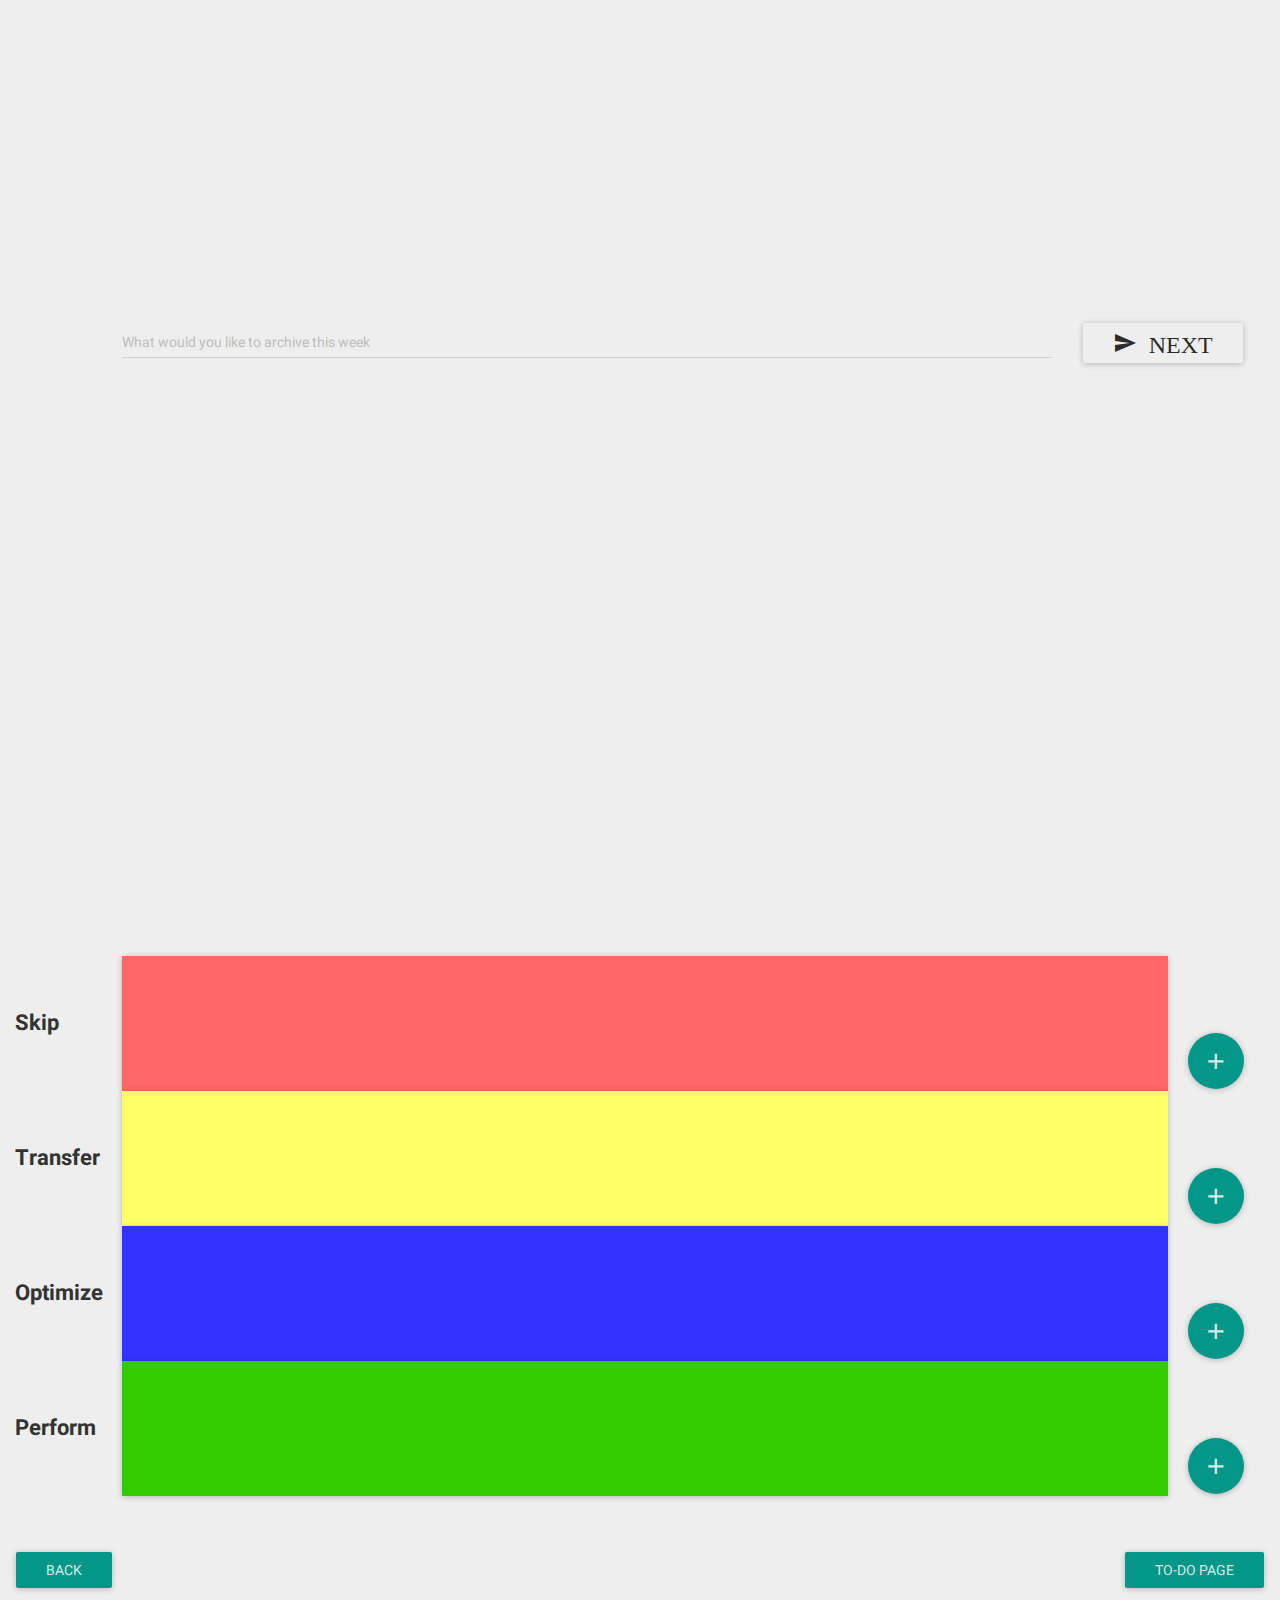
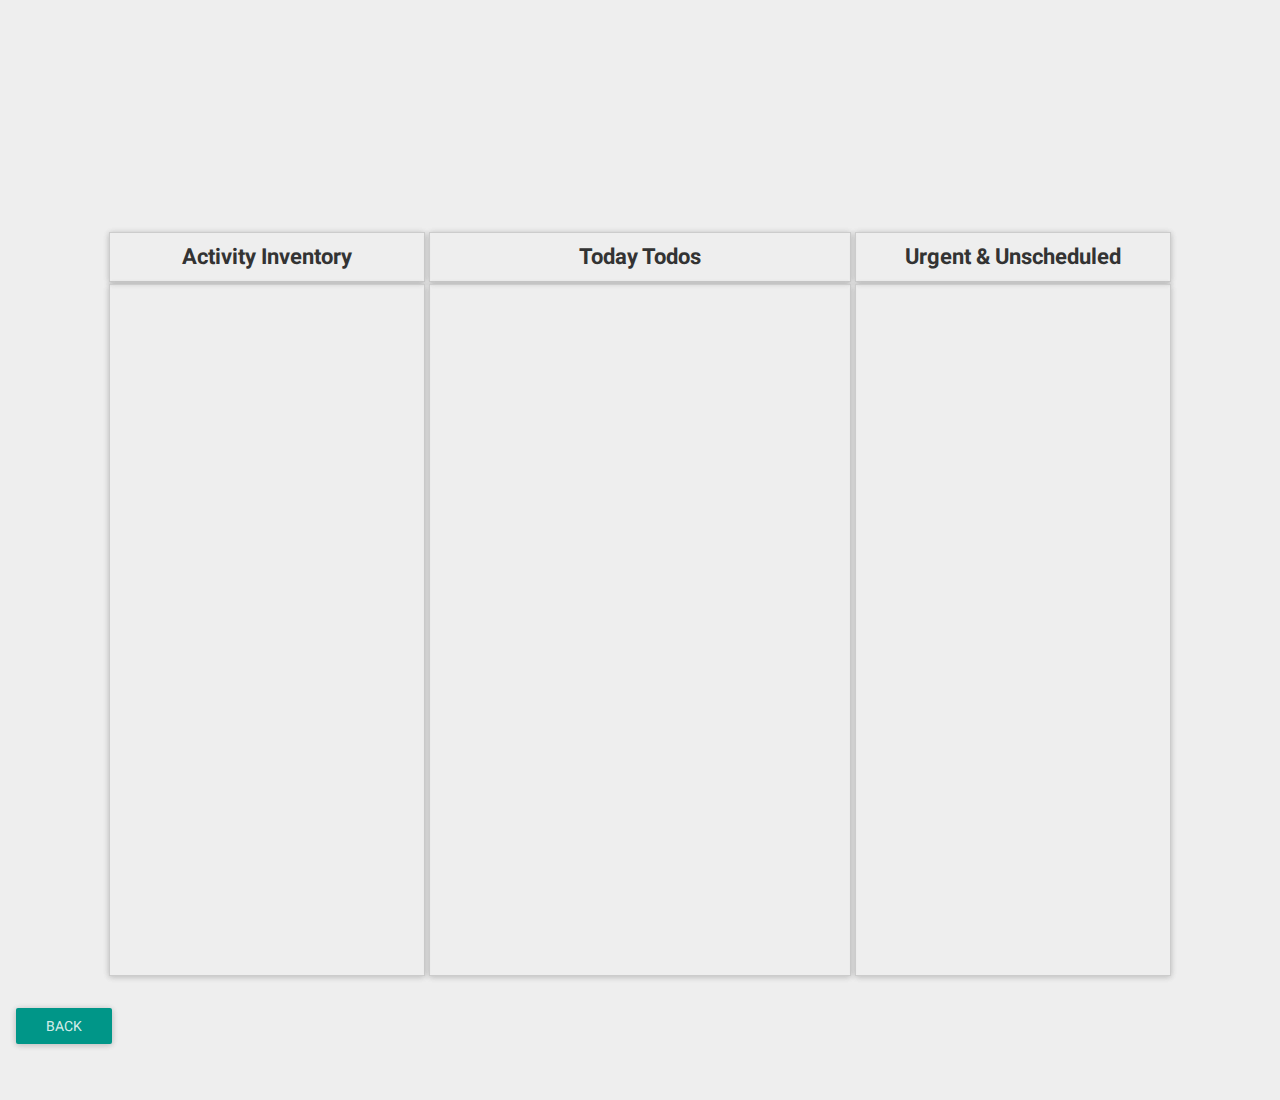
<file: index.html>
<!DOCTYPE html>
<html ng-app="AgilePomodoroApp" ng-csp="">
	<head>
		<meta charset="utf-8" />
		<title>Activity Inventory</title>
		
		<!-- Mobile support -->
  		<meta name="viewport" content="width=device-width, initial-scale=1">
		
		<!--bootstrap libs-->
		<link rel="stylesheet" href="css/bootstrap.min.css" />
		<link rel="stylesheet" href="css/roboto.min.css" />
		<link rel="stylesheet" href="css/material-fullpalette.min.css" />
		<link rel="stylesheet" href="css/ripples.min.css" />
		<link rel="stylesheet" href="css/jquery.dropdown.css" />
		<link rel="stylesheet" href="css/main.css" />
		<base target="_blank"/>
	</head>
	<body>
		<div class="main-content full-height">
			<!--<nav class="navbar navbar-default navbar-fixed-top">
				<div class="navbar-header">
					<button type="button" class="navbar-toggle"
					style="display:block;margin-top:10px;">
						<span class="icon-bar" style="width:32px;"></span>
						<span class="icon-bar" style="width:32px;"></span>
						<span class="icon-bar" style="width:32px;"></span>
					</button>
				</div>
				<div class="collapse navbar-collapse" id="bs-example-navbar-collapse-1">
					<ul class="nav navbar-nav navbar-text navbar-right" style="margin-right:16px;font-style:italic;">
						<li><p>All tasks were saved</p></li>
					</ul>
				</div>
			</nav>-->
			<div id="week-goal" class="container-fluid full-height"
			  ng-controller="WeekGoalController"
			  ng-init="init()"
			  ng-class="{'hidden' : !isCurrentPage(), '': isCurrentPage()}">
				<div class="row" style="margin-top:25%;">
					<div class="col-md-1"></div>
					<div class="col-md-9" style="padding-top:12px;">
						<input class="form-control empty" 
							ng-model="weekGoal" 
							ng-class="{'ng-invalid': (weekGoal == ''), '':(weekGoal != '')}"
							placeholder="What would you like to archive this week"
							type="text">
					</div>
					<div class="col-md-2">
						<button class="btn btn-sub btn-raised mdi-content-send"
						  data-ng-click="go()">
							<span> Next </span>
						</button>
					</div>
				</div>
			</div>
			
			<div id="activity-inventory" class="container-fluid full-height"
				ng-controller="InventoryController"
				ng-class="{'hidden' : !isCurrentPage(), '': isCurrentPage()}"
				style="padding-top:56px;">
				<div class="row">
					<div class="col-md-1" style="margin-top:4%;">
						<div class="big-bold-text">Skip</div>
					</div>
					<div class="col-md-10" style="padding-right:5px;">
						<div class="shadow-z-1 matrix-box-half padding bg-skip-color">
							<div class="container-fluid full-height">
								<div class="row">
									<task ng-repeat="taskInfo in skipTasks" task="taskInfo"></task>
								</div>
							</div>
						</div>
					</div>
					<div class="col-md-1 matrix-box-half">
						<button class="btn btn-primary btn-fab btn-raised mdi-content-add"
						  style="margin-top:100%;"
						  data-ng-click="openTaskPopup(1)">
						</button>
					</div>
				</div>
				<div modal="showModal" close="closeTaskPopup()" class="modal" style="display:none;">
					<div class="modal-dialog">
						<div class="modal-content">
							<div class="modal-header">
								<h4>Add new task</h4>
							</div>
							<div class="modal-body" ng-model="selectedTaskTypeVal">
								<div class="container-fluid">
									<div class="row">
										<div class="col-md-2" style="margin-top:8px;"><p>Description</p></div>
										<div class="col-md-10">
											<input type="text" class="form-control empty full-width" 
											ng-model="taskDescription"/>
										</div>
									</div>
									<div class="row">
										<div class="col-md-2" style="margin-top:8px;"><p>Pomodoros</p></div>
										<div class="col-md-10">
											<input type="text" class="form-control empty thirsty" ng-pattern="/^\d+$/" 
											ng-model="numberOfPomodoros"/>
										</div>
									</div>
								</div>
							</div>
							<div class="modal-footer">
								<button class="btn btn-primary" data-ng-click="addTask()">OK</button>
								<button class="btn" data-ng-click="closeTaskPopup()" style="margin-top:0;">Cancel</button>
							</div>	
						</div>
					</div>
				</div>
				<div class="row">
					<div class="col-md-1" style="margin-top:4%;">
						<div class="big-bold-text">Transfer</div>
					</div>
					<div class="col-md-10" style="padding-right:5px;">
						<div class="shadow-z-1 matrix-box-half padding bg-transfer-color">
							<div class="container-fluid full-height">
								<div class="row">
									<task ng-repeat="taskInfo in transferTasks" task="taskInfo"></task>
								</div>
							</div>
						</div>
					</div>
					<div class="col-md-1">
						<button class="btn btn-primary btn-fab btn-raised  mdi-content-add"
						  style="margin-top:100%;"
						  data-ng-click="openTaskPopup(2)">
						</button>
					</div>
				</div>
				<div class="row">
					<div class="col-md-1" style="margin-top:4%;">
						<div class="big-bold-text">Optimize</div>
					</div>
					<div class="col-md-10" style="padding-right:5px;">
						<div class="shadow-z-1 matrix-box-half padding bg-optimize-color">
							<div class="container-fluid full-height">
								<div class="row">
									<task ng-repeat="taskInfo in optimizeTasks" task="taskInfo"></task>	
								</div>
							</div>
						</div>
					</div>
					<div class="col-md-1">
						<button class="btn btn-primary btn-fab btn-raised  mdi-content-add"
						  style="margin-top:100%;"
						  data-ng-click="openTaskPopup(3)">
						</button>
					</div>
				</div>
				<div class="row">
					<div class="col-md-1" style="margin-top:4%;">
						<div class="big-bold-text">Perform</div>
					</div>
					<div class="col-md-10" style="padding-right:5px;">
						<div class="shadow-z-1 matrix-box-half padding bg-perform-color">
							<div class="container-fluid full-height">
								<div class="row">
									<task ng-repeat="taskInfo in performTasks" task="taskInfo"></task>	
								</div>
							</div>
						</div>
					</div>
					<div class="col-md-1">
						<button class="btn btn-primary btn-fab btn-raised  mdi-content-add"
						  style="margin-top:100%;"
						  data-ng-click="openTaskPopup(4)">
						</button>
					</div>
				</div>
				<div class="row">
					<div class="col-md-2 pull-left no-gutter">
						<button class="btn btn-primary btn-raised btn-md pull-left"
						  data-ng-click="backToWeekGoal()"
						  style="margin-top:56px;margin-left:16px;">
							<span>Back</span>
						</button>
					</div>
					<div class="col-md-2 pull-right no-gutter">
						<button class="btn btn-primary btn-raised btn-md pull-right"
						  data-ng-click="goToToDoPage()"
						  style="margin-top:56px;margin-right:16px;">
							<span>To-do page</span>
						</button>
					</div>
				</div>
			</div>
			
			<div id="today-todos" class="container-fluid full-height"
				ng-controller="TaskController" ng-init="init()"
				ng-class="{'hidden' : !isCurrentPage(), '': isCurrentPage()}"
				style="padding-top:32px;">
				<div class="row">
					<div class="col-md-1"></div>
					<div class="col-md-3" style="padding-left:2px;padding-right:2px;">
						<div class="title-container shadow-z-1">
							<span class="big-bold-text">Activity Inventory</span>
						</div>
					</div>
					<div class="col-md-4"  style="padding-left:2px;padding-right:2px;">
						<div class="title-container shadow-z-1">
							<span class="big-bold-text">Today Todos</span>
						</div>
					</div>
					<div class="col-md-3"  style="padding-left:2px;padding-right:2px;">
						<div class="title-container shadow-z-1">
							<span class="big-bold-text">Urgent & Unscheduled</span>
						</div>
					</div>
					<div class="col-md-1"></div>
				</div>
				<div class="row full-height" style="min-height:0px;height:80%;">
					<div class="col-md-1"></div>
					<div class="col-md-3 full-height" style="padding-left:2px;padding-right:2px;padding-top:2px;">
						<div class="content-container shadow-z-1">
							<div class="container-fluid full-height inventory-container">
								<task ng-repeat="taskInfo in inventoryActivities" task="taskInfo"></task>
							</div>
						</div>
					</div>
					<div class="col-md-4 full-height"
					  style="padding-left:2px;padding-right:2px;padding-top:2px;">
						<div class="content-container shadow-z-1 todo-container">
							<task ng-repeat="taskInfo in todoActivities" task="taskInfo"></task>
						</div>
					</div>
					<div class="col-md-3 full-height"
					  style="padding-left:2px;padding-right:2px;padding-top:2px;">
						<div class="content-container shadow-z-1 urgent-container">
							<task ng-repeat="taskInfo in urgentActivities" task="taskInfo"></task>
						</div>
					</div>
					<div class="col-md-1"></div>
				</div>
				<div class="row">
					<div class="col-md-2 pull-left no-gutter">
						<button class="btn btn-primary btn-raised btn-md pull-left"
						  	style="margin-top:32px;margin-left:16px;"
							ng-click="backToInventory()">
							<span>Back</span>
						</button>
					</div>
				</div>
			</div>
		</div>
		
		<!--jquery 2.x - does not support Internet Explorer 6, 7, or 8-->
		<script type="text/javascript" src="js/jquery-2.1.4.min.js"></script>
		<script type="text/javascript" src="js/angular-1.4.7.min.js"></script>
		<script type="text/javascript" src="js/angular-route-1.4.7.min.js"></script>
		<script type="text/javascript" src="js/angular-animate-1.4.7.min.js"></script>
		<script type="text/javascript" src="js/bootstrap.min.js"></script>
		<script type="text/javascript" src="js/material.min.js"></script>
		<script type="text/javascript" src="js/ripples.min.js"></script>
		<script type="text/javascript" src="js/global.js"></script>
		<script type="text/javascript" src="js/angular-ui-bootstrap-modal.js"></script>
		<script type="text/javascript" src="js/jquery.dropdown.js"></script>
		<script type="text/javascript" src="js/moment.js"></script>
		<script type="text/javascript" src="js/db.js"></script>
		<script type="text/javascript" src="js/directives/taskDirective.js"></script>
		<script type="text/javascript" src="js/shared/shared.pageService.js"></script>
		<script type="text/javascript" src="js/shared/shared.dbService.js"></script>
		<script type="text/javascript" src="js/shared/shared.module.js"></script>
		<script type="text/javascript" src="js/controllers/WeekGoalController.js"></script>
		<script type="text/javascript" src="js/controllers/InventoryController.js"></script>
		<script type="text/javascript" src="js/controllers/TaskController.js"></script>
		<script type="text/javascript" src="js/app.js"></script>
	</body>
</html>
</file>
<file: css/main.css>
html,body{
    height:100%;
}

.full-height{
	min-height: 100%;
  height: 100%;
}

.full-width{
	width: 100% !important;
}

.vertical-middle{
	vertical-align: middle;
	float: none;
}

#wrapper {
  padding-left: 250px;
  transition: all 0.4s ease 0s;
}

#sidebar-wrapper {
  margin-left: -250px;
  padding-left: 2px;
  left: 250px;
  width: 250px;
  position: fixed;
  height: 100%;
  overflow-y: auto;
  z-index: 1000;
  transition: all 0.4s ease 0s;
}

#page-content-wrapper {
  width: 100%;
}

.sidebar-nav {
  position: absolute;
  top: 0;
  width: 250px;
  list-style: none;
  margin: 0;
  padding: 0;
}

@media (max-width:767px) {

    #wrapper {
      padding-left: 0;
    }

    #sidebar-wrapper {
      left: 0;
    }

    #wrapper.active {
      position: relative;
      left: 250px;
    }

    #wrapper.active #sidebar-wrapper {
      left: 250px;
      width: 250px;
      transition: all 0.4s ease 0s;
    }

}

li.border-left-green{
	float: left;
	width: 95%;
	overflow: auto;
	height: auto;
	min-height: 10px;
	background: #FFF none repeat scroll 0% 0%;
	display: inline-block;
	padding: 20px;
	border-width: 1px 1px 1px 5px;
	border-style: solid;
	border-color: #CCC #CCC #CCC #39D1B4;
	-moz-border-top-colors: none;
	-moz-border-right-colors: none;
	-moz-border-bottom-colors: none;
	-moz-border-left-colors: none;
	border-image: none;
	color: #666;
	cursor: pointer;
	margin-bottom: 3px;
	margin-right: 2%;
	transition: all 0.3s ease 0s;
	position: relative;
}
.box-right{
  border-right: 1px solid #ccc;
}

.hidden{
  display: none;
}
.no-gutter{
  padding-right: 0;
  padding-left: 0;
}

.maxtrix-box-min-height{
  height: 270px;
}

.matrix-box-half{
  height: 135px;
}

.vertical-text-left{
  -webkit-transform: rotate(270deg);
  min-width: 115px;
}
.horizontal-text-bottom{
  text-align: center;
}

.bg-skip-color{
  background-color: #FF6666 !important;
}

.bg-transfer-color{
  background-color: #FFFF66 !important;
}

.bg-optimize-color{
  background-color: #3333FF !important;
}

.bg-perform-color{
  background-color: #33CC00 !important;
}

.border-right{
  border-width: 0px 1px 0px 0px;
  border-color: black;
  border-style: solid;
}

.big-bold-text{
  font-size: 22px;
  font-weight: bold;
}

.btn-addTask-small{
  height: 40px;
  width: 40px;
}
.title-container{
  height: 50px;
  border: 1px solid #CCC;
  text-align: center;
  padding:8px;
}

.content-container{
  height: 100%;
  border: 1px solid #CCC;
  text-align: center;
  padding:8px;
}

.ng-dirty.ng-invalid{
  outline: none;
  background-image: linear-gradient(red,red),linear-gradient(#d2d2d2,#d2d2d2);
  background-size: 100% 2px,100% 1px;
  box-shadow: none;
  transition-duration: .3s;
}

.thirsty{
  width: 30%;
}

.fifty{
  width:50%;
}

.eighty{
  width:80%;
}

.task-container{
  height:71px;
  width:209px;
  background-color:whitesmoke;
  padding:6px;
}
.task-header{
  min-height: 24px;
  margin-left: 4px;
}
.task-pomodoros{
  
}

.padding{
  padding:8px;
}

.mid-margin-right{
  margin-right: 4px;
}

.inventory-container .task-container{
  width: 100% !important;
  text-align: left;
  margin-bottom: 4px;
}

.todo-container .task-container{
  width: 100% !important;
  text-align: left;
  margin-bottom: 4px;
}

.urgent-container .task-container{
  width: 100% !important;
  text-align: left;
  margin-bottom: 4px;
}
</file>
<file: css/roboto.min.css>
@font-face{font-family:RobotoDraft;src:local('RobotoDraft'),local('RobotoDraft-Regular'),local('Roboto-Regular'),url(../fonts/RobotoDraftRegular.woff2) format('woff2'),url(../fonts/RobotoDraftRegular.woff) format('woff')}@font-face{font-family:RobotoDraft;font-weight:500;src:local('RobotoDraft Medium'),local('RobotoDraft-Medium'),local('Roboto-Medium'),url(../fonts/RobotoDraftMedium.woff2) format('woff2'),url(../fonts/RobotoDraftMedium.woff) format('woff')}@font-face{font-family:RobotoDraft;font-weight:700;src:local('RobotoDraft Bold'),local('RobotoDraft-Bold'),local('Roboto-Bold'),url(../fonts/RobotoDraftBold.woff2) format('woff2'),url(../fonts/RobotoDraftBold.woff) format('woff')}@font-face{font-family:RobotoDraft;font-style:italic;src:local('RobotoDraft Italic'),local('RobotoDraft-Italic'),local('Roboto-Italic'),url(../fonts/RobotoDraftItalic.woff2) format('woff2'),url(../fonts/RobotoDraftItalic.woff) format('woff')}
/*# sourceMappingURL=roboto.min.css.map */
</file>
